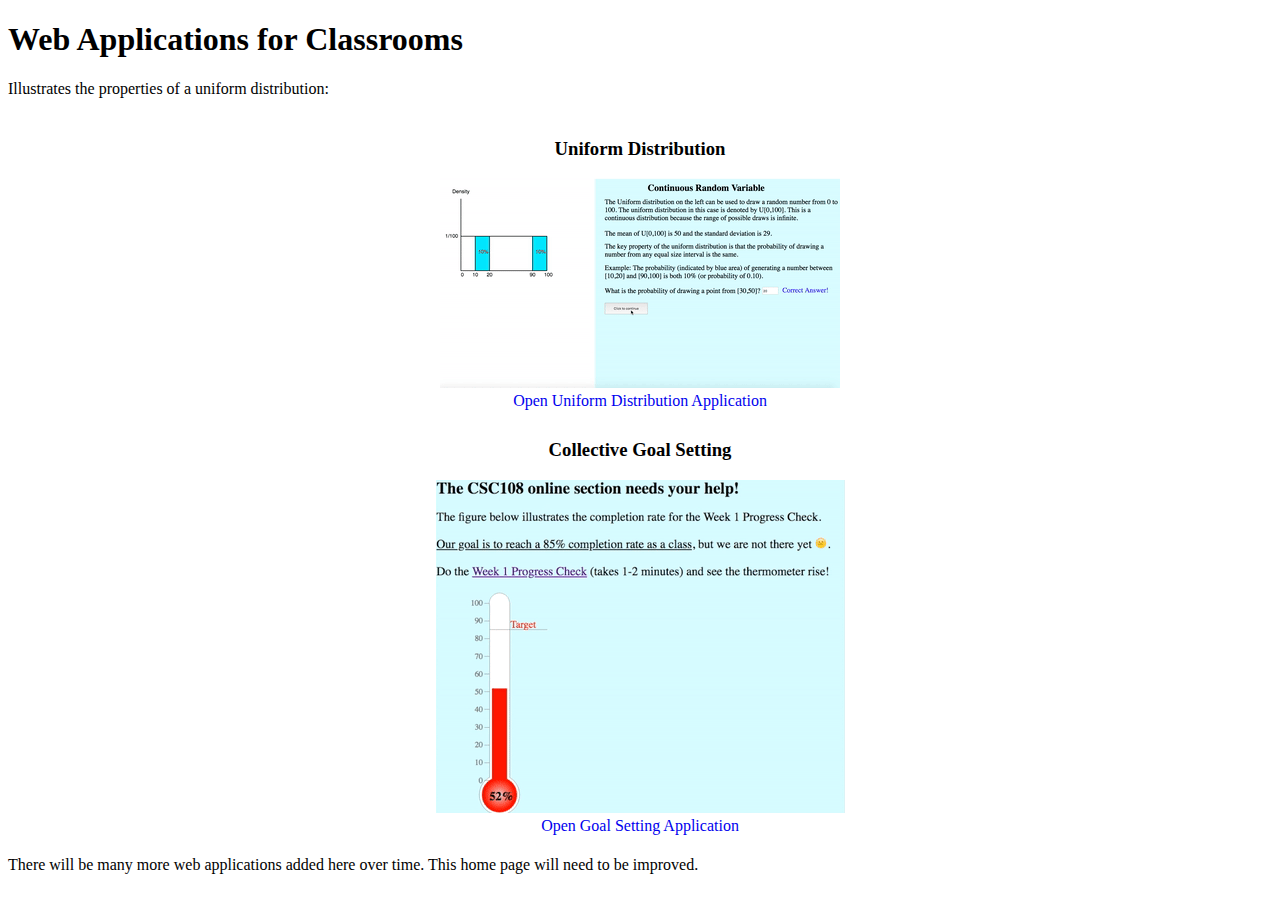
<file: index.html>
<!doctype html>
<html lang="en">
  <head>
  <meta charset="utf-8">
  <title>Educational Web Applications</title>
  <link href = "css/styles.css" rel = "stylesheet"/>
  </head>
  <body>
    <h1>Web Applications for Classrooms</h1>
    <p> Illustrates the properties of a uniform distribution: </p>
    <div class = "box">
      <h3> Uniform Distribution </h3>
      <img src="images/UniformGIF.gif" alt="Uniform GIF"><br>
       <a href="uniform.html">Open Uniform Distribution Application</a>
   </div>
   <div class = "box">
      <h3> Collective Goal Setting </h3>
      <img src="images/ThermoGoal.gif" alt="Goal Setting GIF"><br>
       <a href="thermometer.html">Open Goal Setting Application</a>
   </div>
    <p> There will be many more web applications added here over time. This home page will need to be improved.</p>
  </body>
</html>
</file>
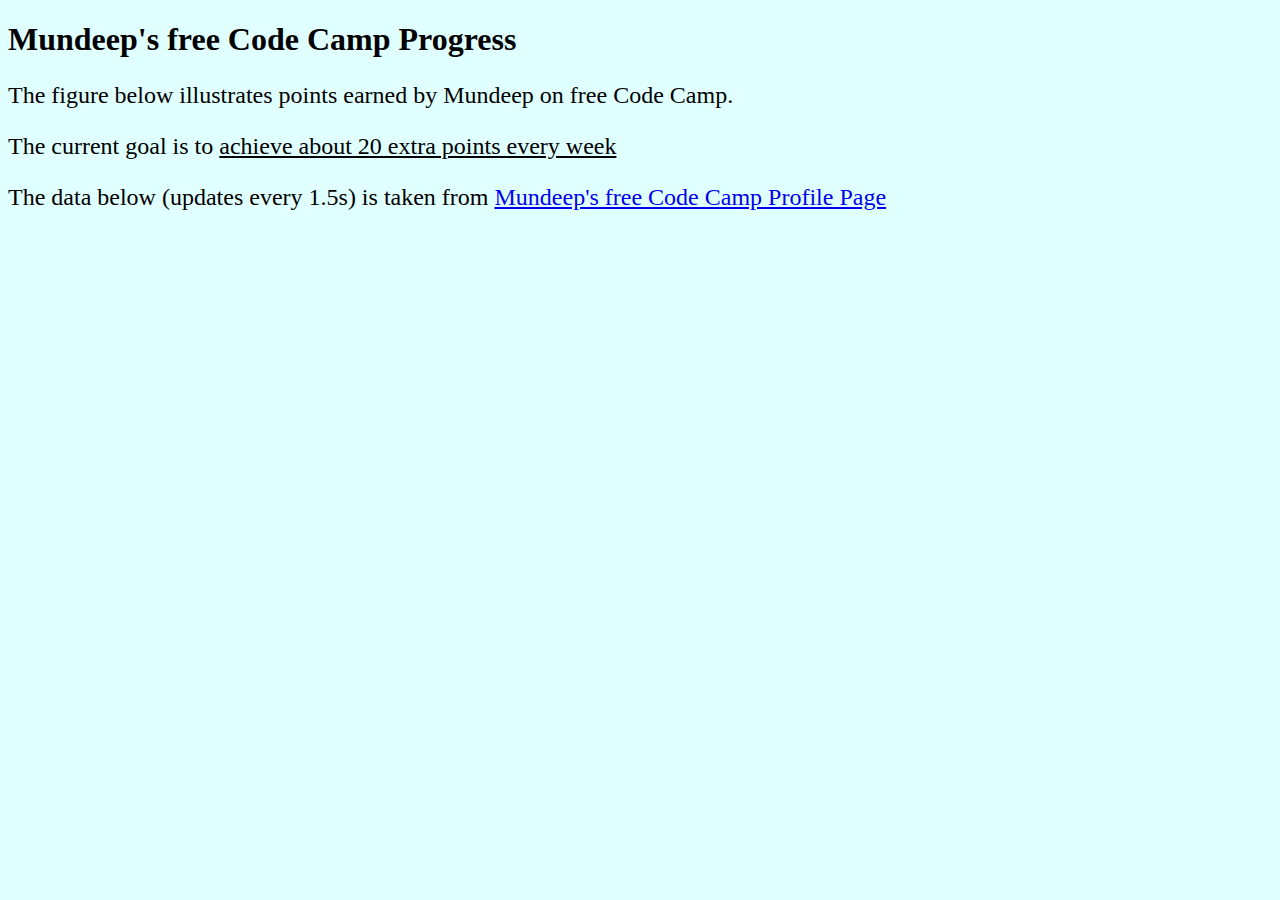
<file: mundeep_thermo.html>
<!doctype html>

<h1>Mundeep's free Code Camp Progress</h1>

<font size="+2">

<p>The figure below illustrates points earned by Mundeep on free Code Camp.</p>

<p> The current goal is to <u>achieve about 20 extra points every week</u> </p>

<p> The data below (updates every 1.5s) is taken from <a href="https://www.freecodecamp.org/mphul">Mundeep's free Code Camp Profile Page</a></p>

</font>

<table>
	<tr>
	<td id="thermo"></td>
	<td id="gap" style="font-size:26px"></td>
	</tr>
</table>

<style>
body {
	 background-color: #E0FFFF;
}
</style>

<script src="https://d3js.org/d3.v3.js"></script>
<script src="https://ajax.googleapis.com/ajax/libs/jquery/3.1.0/jquery.min.js"></script>
<div id="thermo"></div>
<script src="mundeep_sketchthermo.js"></script>



</html>
</file>
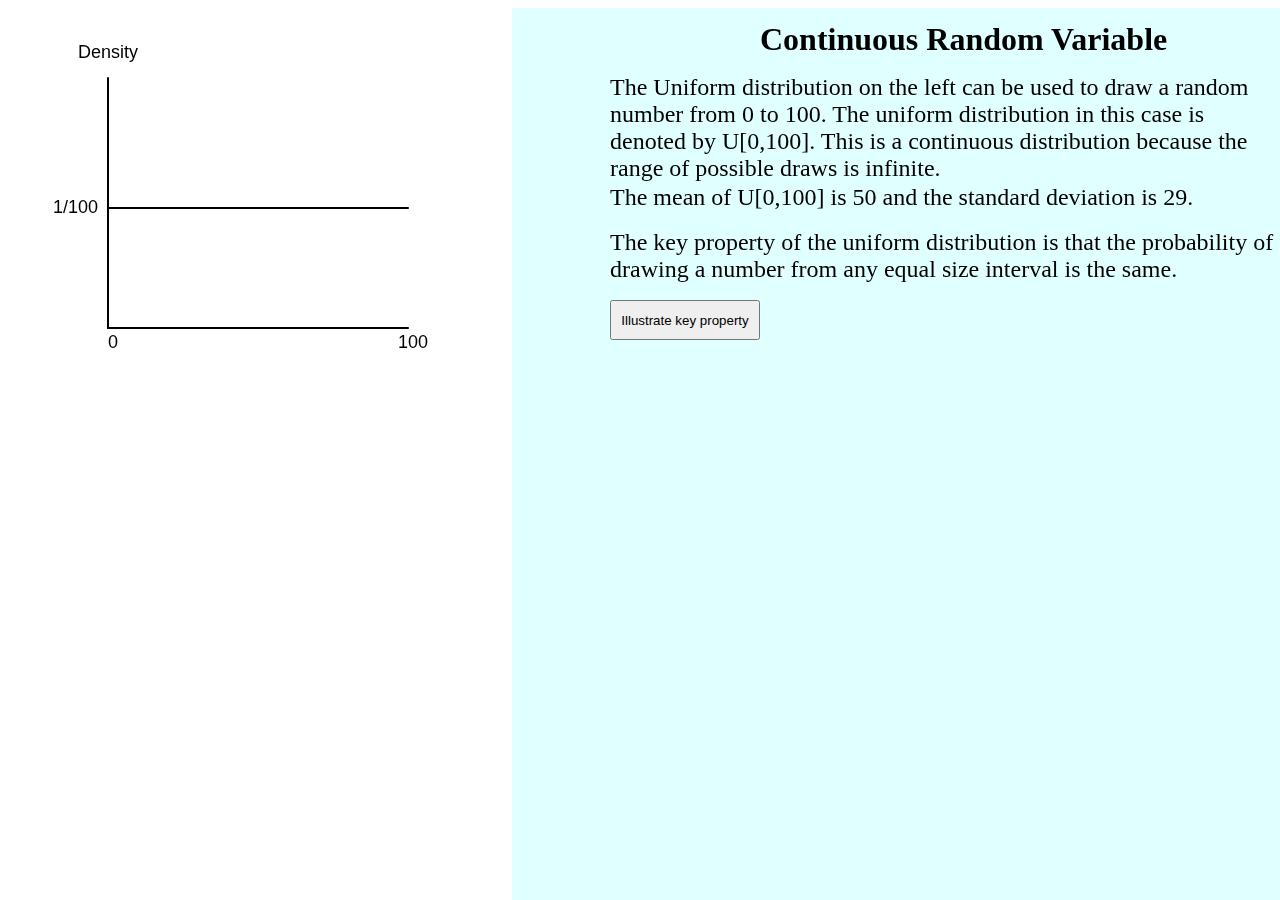
<file: uniform.html>
<!DOCTYPE html>
<html>
<head>
	<meta charset="UTF-8">
	<meta http-equiv="X-UA-Compatible" content="IE=edge">
	<meta name="viewport" content="width=device-width, initial-scale=1">

	<title>Uniform Distribution</title>

	<script src="libraries/p5.js"></script>
	<script src="libraries/p5.dom.js"></script>
	<script src="libraries/p5.sound.js"></script>
	<script src="libraries/d3.js"></script>
	<script src="libraries/d3.min.js"></script>
	<script src="sketch.js"></script>

	<style>

	.split {
	    height: 100%;
	    width: 60%;
	    position: fixed;
	}

	.right {
	    right: 0;
	    background-color: #E0FFFF;
	}

	</style>
	</head>

	<body>

	<div class="split right">
	</div>

	</body>






















</head>


</html>
</file>
<file: css/styles.css>
a:link {
  text-decoration: none;
}
.box {
  padding:5px;
  text-align: center;
}
</file>
